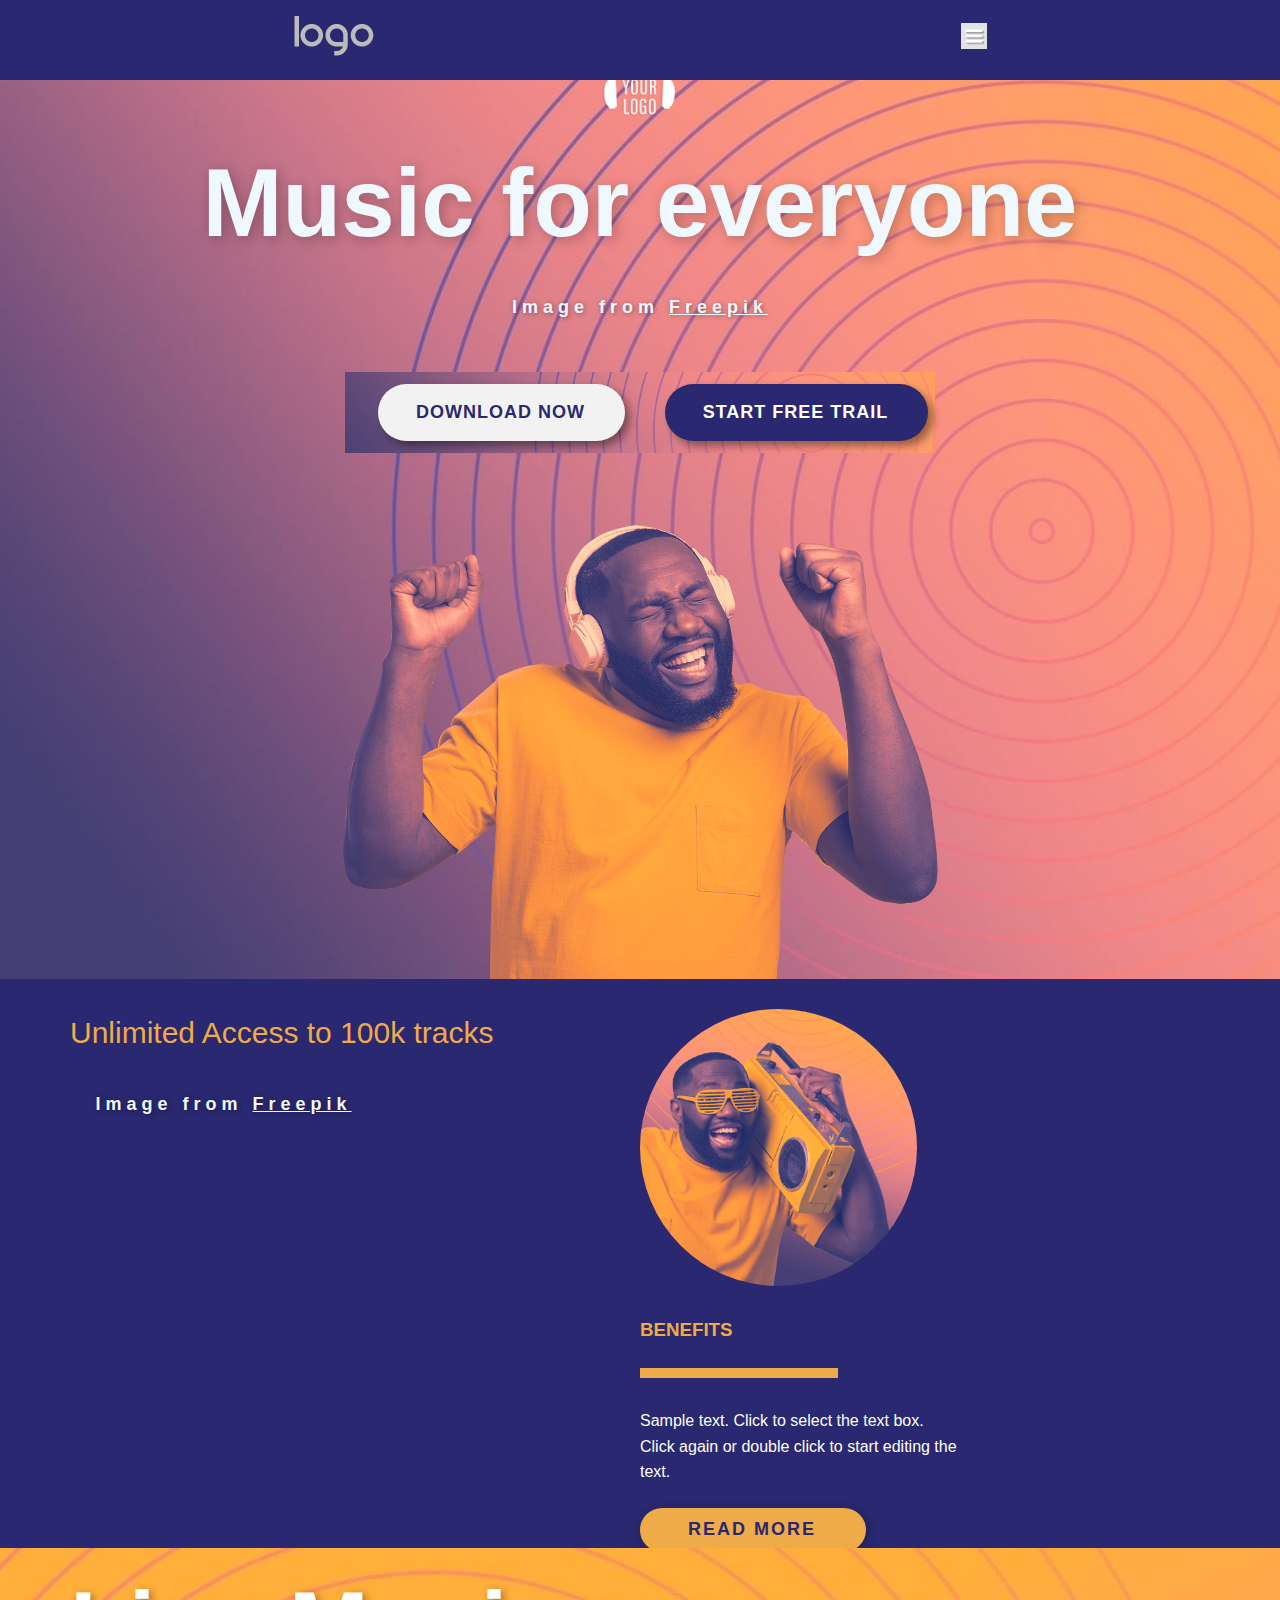
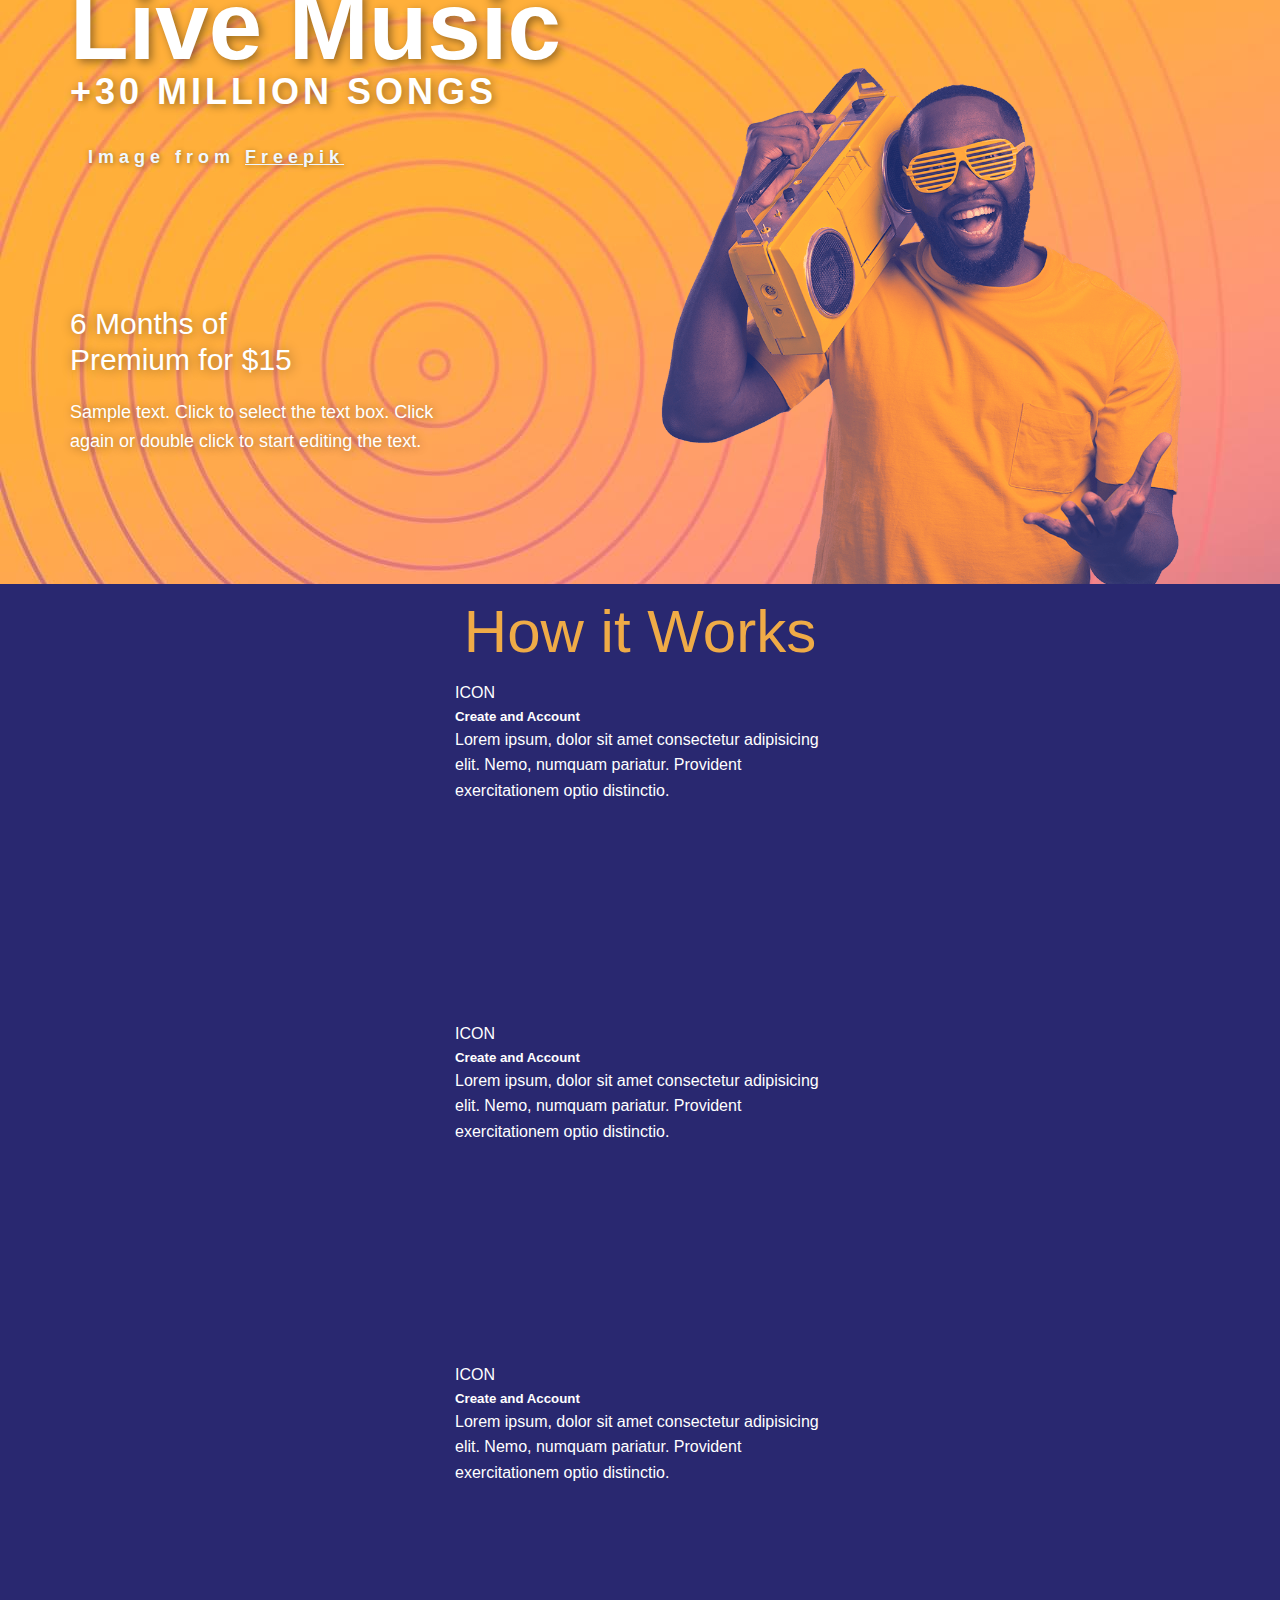
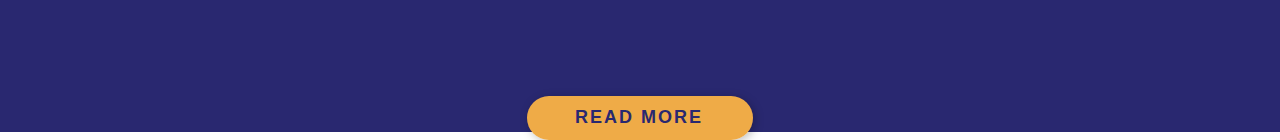
<file: index.html>
<!DOCTYPE html>
<html lang="en">

<head>
    <meta charset="UTF-8">
    <meta http-equiv="X-UA-Compatible" content="IE=edge">
    <meta name="viewport" content="width=device-width, initial-scale=1.0">
    <title>Document</title>
    <link rel="stylesheet" href="style.css">
    <style>


    </style>
</head>

<body>
    <header>
        <a href="#"><img src="./asserts/logo.png" class="logo" alt="logo"></a>
        <nav>
            <img src="/asserts/humburger.png" width="26px" height="26px" class="humburger" alt="">
        </nav>
    </header>
    <main>
        <section class="landing-page section-1">
            <img src="./asserts/you-logo.png" alt="" class="image-logo image">
            <h1>Music for everyone</h1>
            <p>Image from <a href="#">Freepik</a></p>

            <div class="landing-page l-links">
                <a href="" class="download l-buttons">Download Now</a>
                <a href="" class="free-trial l-buttons">Start Free Trail</a>
            </div>
            <img src="./asserts/landing-page.png" alt="" class="first-image image">
        </section>
        <section class="section-2">
            <div class="left-side">
                <h3>
                    Unlimited Access to 100k tracks
                </h3>
                <p>Image from <a href="#">Freepik</a></p>
            </div>
            <div class="right-side">
                <div class="sec-2-image">
                    <img src="./asserts/background-3.jpg" width="277" height="277" alt="" class="section-2-image">
                </div>
                <h3>Benefits</h3>
                <div class="sec-2-border"></div>
                <p>
                    Sample text. Click to select the text box. Click again or double click to start editing the text.
                </p>
                <a href="">Read More</a>
            </div>
        </section>
        <section class="section-3">

            <div class="section-3-left paragraphs">
                <h2 class="heading-3">Live Music</h2>
                <h4 class="heading-3">
                    +30 Million Songs
                </h4>
                <p class="first-paragraph">Image from <a href="#">Freepik</a></p>
                <h3>6 Months of Premium for $15</h3>
                <p class="second-paragraph">
                    Sample text. Click to select the text box.
                    Click again or double click to start editing the text.
                </p>
            </div>
            <div class="section-3-right image-3">
                <img src="./asserts/section-2.png" width="559" height="544" alt="" class="image-bottom">
            </div>

        </section>
        <section class="section-4">

            <div class="container">
                <div class="heading-4">
                    <h2>How it Works</h2>
                </div>
                
                <div class="icons-4">
                    <div class="icon">
                        <span>ICON</span>
                        <h5>Create and Account</h5>
                        <p>
                            Lorem ipsum, dolor sit amet consectetur adipisicing elit. Nemo, numquam pariatur.
                            Provident exercitationem optio distinctio.
                        </p>
                    </div>
                    <div class="icon">
                        <span>ICON</span>
                        <h5>Create and Account</h5>
                        <p>
                            Lorem ipsum, dolor sit amet consectetur adipisicing elit. Nemo, numquam pariatur.
                            Provident exercitationem optio distinctio.
                        </p>
                    </div>
                    <div class="icon">
                        <span>ICON</span>
                        <h5>Create and Account</h5>
                        <p>
                            Lorem ipsum, dolor sit amet consectetur adipisicing elit. Nemo, numquam pariatur.
                            Provident exercitationem optio distinctio.
                        </p>
                    </div>
                </div>
                <div class="link-4">
                    <a href="">Read More</a>
                </div>
                
            </div>

        </section>
        <section></section>
        <section></section>
        <section></section>
    </main>
    <footer></footer>
</body>

</html>
</file>
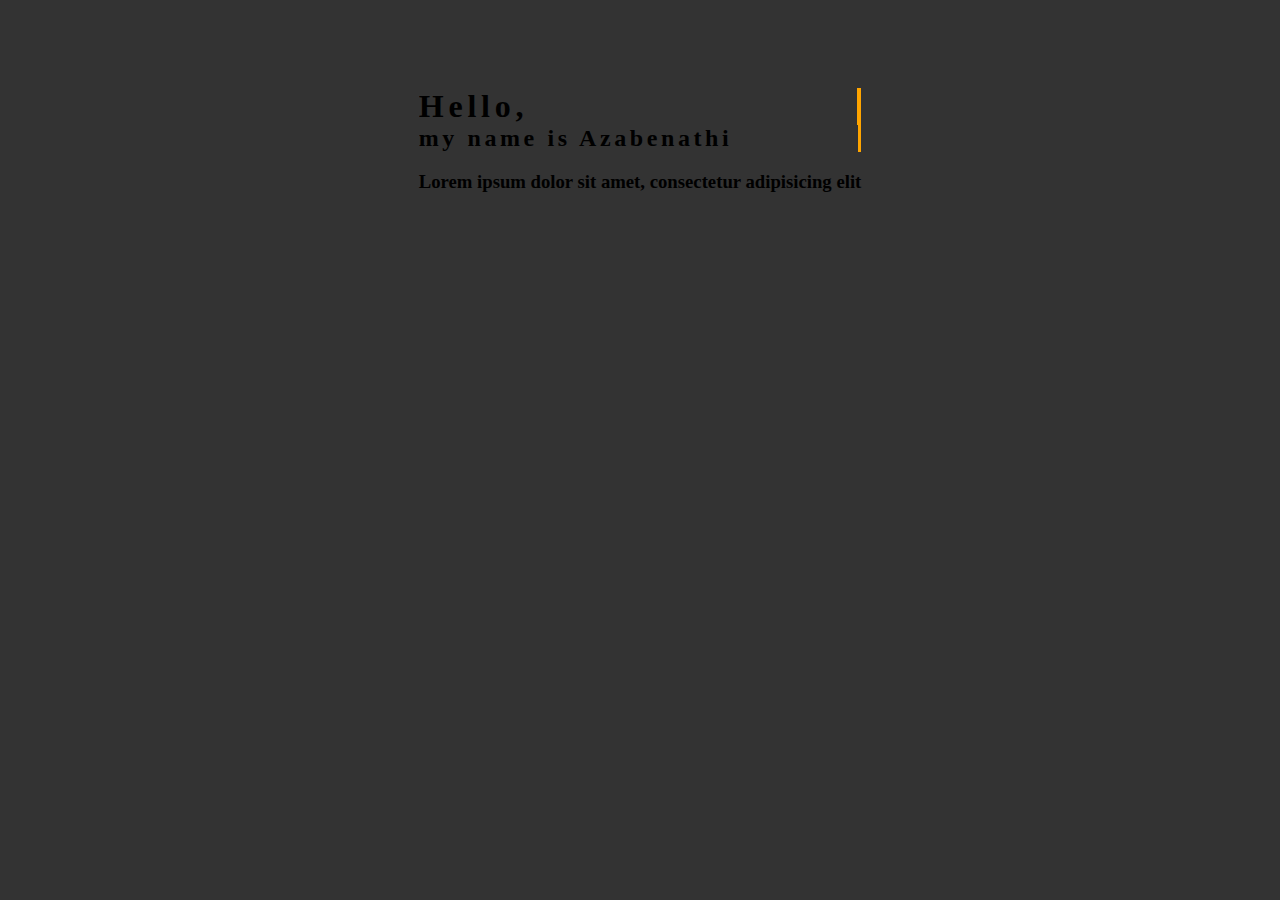
<file: alex/animation.html>
<!DOCTYPE html>
<html lang="en">

<head>
    <meta charset="UTF-8">
    <meta http-equiv="X-UA-Compatible" content="IE=edge">
    <meta name="viewport" content="width=device-width, initial-scale=1.0">
    <title>Animation</title>
    <style>
        body {
            background: #333;
            padding-top: 5em;
            display: flex;
            justify-content: center;
        }

        .typewriter h1 {
            overflow: hidden;
            /* Ensures the content is not revealed until the animation */
            border-right: .15em solid orange;
            /* The typwriter cursor */
            white-space: nowrap;
            /* Keeps the content on a single line */
            margin: 0 auto;
            /* Gives that scrolling effect as the typing happens */
            letter-spacing: .15em;
            /* Adjust as needed */
            animation:
                typing 1.5s steps(10, end)
                /* blink-caret .75s step-end infinite; */
        }

        .typewriter h2 {
            overflow: hidden;
            /* Ensures the content is not revealed until the animation */
            border-right: .15em solid orange;
            /* The typwriter cursor */
            white-space: nowrap;
            /* Keeps the content on a single line */
            margin: 0 auto;
            /* Gives that scrolling effect as the typing happens */
            letter-spacing: .15em;
            /* Adjust as needed */
            /* opacity: 0; */
            /* Hide it before animation */
            animation:
                typing2 1.5s steps(30, end),
                blink-caret .75s step-end infinite;
            animation-delay: 1.5s;
        }

        /* The typing effect */
        @keyframes typing {
            from {
                width: 0
            }

            to {
                width: 100%
            }
        }

        @keyframes typing2 {
            from {
                width: 0;
                opacity: 0;
            }

            1% {
                opacity: 1;
            }

            to {
                width: 100%;
                opacity: 1;
            }
        }

        /* The typewriter cursor effect */
        @keyframes blink-caret {

            from,
            to {
                border-color: transparent
            }

            50% {
                border-color: orange;
            }
        }
    </style>
</head>

<body>
    <div class="typewriter">
        <h1>Hello,</h1>
        <h2>my name is Azabenathi</h2>
        <h3>Lorem ipsum dolor sit amet, consectetur adipisicing elit</h3>
    </div>


</body>

</html>
</file>
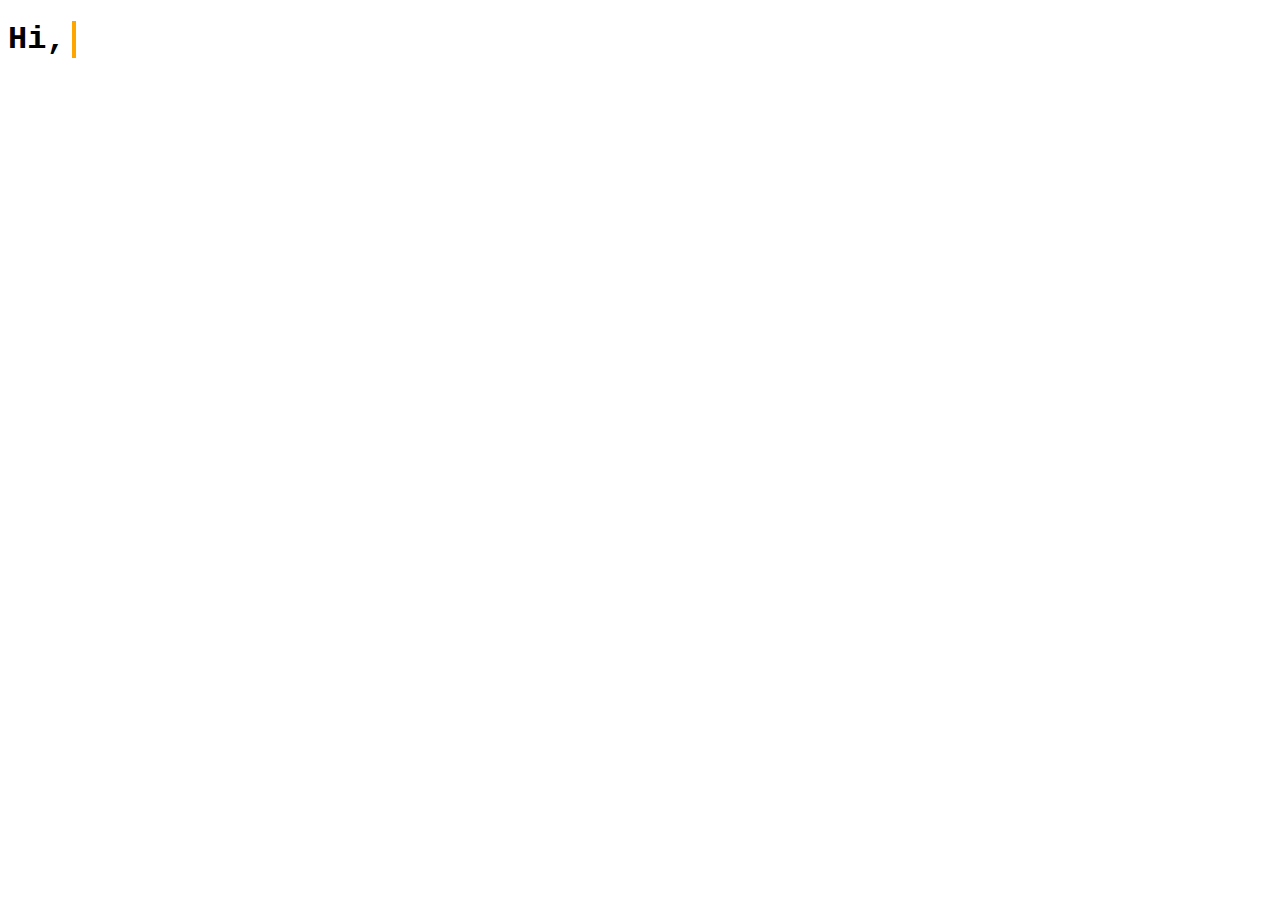
<file: alex/animation2.html>
<!DOCTYPE html>
<html lang="en">

<head>
    <meta charset="UTF-8">
    <meta http-equiv="X-UA-Compatible" content="IE=edge">
    <meta name="viewport" content="width=device-width, initial-scale=1.0">
    <title>Document</title>
    <style>
        .typing h1 {
  border-right: .15em solid orange;
  font-family: "Courier";
  /* font-size: 14px; */
  white-space: nowrap;
  overflow: hidden;
}
.typing h1 {
  width: 2em;
  animation: type 0.4s steps(5, end);
  animation-fill-mode: forwards;
}

.typing h2 {
    border-right: .15em solid orange;
  font-family: "Courier";
  /* font-size: 14px; */
  white-space: nowrap;
  overflow: hidden;
}
.typing h2 {
  width: 13.8em;
  opacity: 0;
  animation: type2 2s steps(40, end);
  animation-delay: 0.4s;
  animation-fill-mode: forwards;
}

.typing h3 {
    border-right: .15em solid orange;
  font-family: "Courier";
  /* font-size: 14px; */
  white-space: nowrap;
  overflow: hidden;
}
.typing h3 {
  width: 28em;
  opacity: 0;
  animation: type3 4s steps(40, end);
  animation-delay: 2.4s;
  animation-fill-mode: forwards;
}

.typing p {
    border-right: .15em solid orange;
  font-family: "Courier";
  /* font-size: 14px; */
  white-space: nowrap;
  overflow: hidden;
}
.typing p {
  width: 55.8em;
  opacity: 0;
  animation: type4 5s steps(20, end), blink .5s step-end infinite alternate;
  animation-delay: 6.4s;
  animation-fill-mode: forwards;
}

@keyframes type {
  0% {
    width: 0;
  }
  99.9% {
    border-right: .15em solid orange;
  }
  100% {
    border: none;
  }
}


@keyframes type2 {
  0% {
    width: 0;
  }
  1% {
    opacity: 1;
  }
  99.9% {
    border-right: .15em solid orange;
  }
  100% {
    opacity: 1;
    border: none;
  }
}

@keyframes type3 {
  0% {
    width: 0;
  }
  1% {
    opacity: 1;
  }
  99.9% {
    border-right: .15em solid orange;
  }
  100% {
    opacity: 1;
    border: none;
  }
}


@keyframes type4 {
  0% {
    width: 0;
  }
  1% {
    opacity: 1;
  }
  100% {
    opacity: 1;
  }
}



@keyframes blink {
  50% {
    border-color: transparent;
  }
}
@-webkit-keyframes blink {
  50% {
    border-color: tranparent;
  }
}
    </style>
</head>

<body>

    <div class="typing">
        <h1>Hi,</h1>
        <h2>I'm Azabenathi Pupuma.</h2>
        <h3>
            A Software Developer,
            <span>Asparing Data Scientist</span>.
        </h3>
        <p>
            A Web designer with experience in both <span>Front-end</span> and <span>Back-end</span>
            , UI/UX, Responsive Web Design.
        </p>
    </div>
</body>

</html>
</file>
<file: style.css>
* {
  margin: 0;
  padding: 0;
  box-sizing: border-box;
}
html, body {
  font-family: sans-serif;
  font-size: 16px;
  line-height: 1.6;
}
body {
  margin: 0;
  height: 100vh;
  width: 100%;
  color: #ffffff;
}

/* Head of the page */
header {
  position: absolute;
  top: 0;
  left: 0;
  width: 100%;
  height: 80px;
  background-color: #292870;
  display: flex;
  flex-direction: row;
  justify-content: space-around;
  align-items: center;
}
img .logo {
  display: table;
  white-space: nowrap;
  object-fit: cover;
  /* display: block; */
  vertical-align: middle;
  background-size: cover;
  background-position: 50% 50%;
  background-repeat: no-repeat;
}
header a {
  text-decoration: none;
  color: aliceblue;
}

main .landing-page {

    text-align: center;
    width: 100%;
    height: 100%;
    background-image: url(./asserts/background-1.jpg);
    background-position: 50% 50%;
    /* object-fit: cover; */
    background-size: cover;

    
}

main .landing-page h1 {
    text-shadow: 3px 3px 13px rgb(0 0 0 / 25%);
    font-size: 6rem;
    font-weight: 600;
    line-height: 1.2;
    font-family: Oswald, sans-serif;
    text-transform: none;
    margin: 7px auto 0;
    color: aliceblue;
}

main .landing-page p {
    font-size: 1.125rem;
    text-shadow: 1px 1px 5px rgb(0 0 0 / 40%);
    letter-spacing: 5px;
    font-weight: 600;
    width: 489px;
    margin: 33px auto 0;
    color: aliceblue;
}

a {
    color: aliceblue;
}
.image-logo {
    width: 88px;
    height: 88px;
    margin: 50px auto 0;
}
/*  */
div.l-links {
    margin: 50px auto 0;
    text-align: center;
    position: relative;
    display: flex;
    max-width: 100%;
    width: 590px;
    height: 81px;
}

a.download {
    font-weight: 700;
    letter-spacing: 1px;
    font-size: 1.125rem;
    align-self: center;
    background: #f2f2f2;
    text-transform: uppercase;
    box-shadow: 5px 5px 8px 0 rgb(0 0 0 / 40%);
    margin: 0 auto 0 33px;
    padding: 14px 40px 15px 38px;
    text-decoration: none;
    color: #292870;
    border-radius: 50px;
}
a.download:hover {
    background: #292870;;
    color: #f2f2f2;
    
}

a.free-trial {
    font-weight: 700;
    letter-spacing: 1px;
    font-size: 1.125rem;
    align-self: center;
    background-color: #292870;
    text-transform: uppercase;
    box-shadow: 5px 5px 8px 0 rgb(0 0 0 / 40%);
    margin: 0 auto 0 33px;
    padding: 14px 40px 15px 38px;
    text-decoration: none;
    color: #ffffff;
    border-radius: 50px;
}
a.free-trial:hover {
    background-color: #efab47;
}

img.first-image {
    height: 493px;
    width: 916px;
    margin: 33px auto 0;
    object-fit: contain;
    background-size: contain;
}

.image {
    object-fit: cover;
    vertical-align: middle;
    /* display: block; */
    background-size: cover;
    background-position: 50% 50%;
    background-repeat: no-repeat;
}

/* Second Section of the project */
.section-2 {
    position: relative;
    display: flex;
    justify-content: center;
    background-color: #292870;
}

.left-side {
    width: 570px;
    height: 569px;
    padding: 30px 30px 30px 0;
    
}
.right-side {
    width: 570px;
    height: 569px;
    padding: 30px 30px 30px 0;
}
 .left-side h3 {
    font-family:'Lucida Sans', 'Lucida Sans Regular', 
    'Lucida Grande', 'Lucida Sans Unicode', Geneva, 
    Verdana, sans-serif, Oswald, sans-serif ;
    color: #efab47;
    font-weight: 400;
    font-size: 1.875rem;
    margin: 0 auto 0 0;
 }
 .left-side p {
    font-size: 1.125rem;
    text-shadow: 1px 1px 5px rgb(0 0 0 / 40%);
    letter-spacing: 5px;
    font-weight: 600;
    width: 489px;
    margin: 33px auto 0;
    color: aliceblue;
 }
.right-side .sec-2-image {
    width: 270px;
    height: 270px;
    /* background: url(./asserts/background-3.jpg); */
    border-radius: 50%;
    background-position: 50% 50%;
    margin: 0 283px 0 0;
}
 .right-side .section-2-image{
    width: 277px;
    height: 277px;
    border-radius: 50%;
 }

 .right-side h3 {
    text-transform: uppercase;
    font-weight: 700;
    margin: 36px auto 0 0;
    color: #efab47
 }

 .right-side .sec-2-border {
    width: 198px;
    height: 10px;
    transform-origin: left center;
    margin: 23px auto 0 0;
    background-color: #efab47;;
 }

 .right-side p {
    margin: 30px 219px 30px 0;
    color: #ffffff;
 }
 .right-side a {
    text-decoration: none;
    text-transform: uppercase;
    color: #292870;
    letter-spacing: 2px;
    font-size: 1.125rem;
    box-shadow: 2px 2px 10px 0 rgb(0 0 0 / 25%);
    font-weight: 600;
    margin: 20px auto 0 0; 
    background-color: #efab47;
    align-self: center;
    padding: 11px 50px 13px 48px;
    border-radius: 50px;
 }
 .right-side a:hover {
    background-color: #ffffff; 
 }

 /* Third section of the page */

 .section-3 {
    background: url(./asserts/background-2.jpg);
    position: relative;
    display: flex;
    justify-content: center;
    flex-direction: row;
 }

 .section-3 .paragraphs {
     width: 551px;
     height: 636px;
     padding: 30px 26px 30px 0;
     text-align: left;
     color: #ffffff;
 }
 .section-3 .section-3-right{
     width: 589px;
     height: 636px;
 }

 .section-3 .paragraphs h2 {
    line-height: 1;
    text-shadow: 3px 3px 9px rgb(0 0 0 / 40%);
    font-weight: 700;
    font-family: Oswald, sans-serif;
    font-size: 6rem;
    margin: 0 auto 0 0;
 }

.section-3 .paragraphs h4  {
    text-shadow: 2px 2px 9px rgb(0 0 0 / 40%);
    font-size: 2.25rem;
    line-height: 1;
    letter-spacing: 4px;
    background-image: none;
    text-transform: uppercase;
    font-weight: 600;
    box-shadow: 2px 2px 0 0 rgb(0 0 0 / 0%);
    font-family: Montserrat, sans-serif;
    margin: 0 auto 0 0;
 }
 .section-3 .paragraphs .first-paragraph {
    font-size: 1.125rem;
    text-shadow: 1px 1px 5px rgb(0 0 0 / 40%);
    letter-spacing: 5px;
    font-weight: 600;
    width: 489px;
    margin: 33px auto 0;
    color: aliceblue;
 }
 .section-3 .paragraphs h3 {
    text-shadow: 1px 1px 11px rgb(0 0 0 / 40%);
    font-size: 2.25rem;
    margin: 134px 266px 0 0;
    font-weight: 400;
    font-size: 1.875rem;
    line-height: 1.2;
    
 }
 .section-3 .paragraphs .second-paragraph{
    font-size: 1.125rem;
    line-height: 1.6;
    text-shadow: 1px 1px 10px rgb(0 0 0 / 40%);
    letter-spacing: 0px;
    text-transform: none;
    font-weight: 400;
    font-family: Montserrat, sans-serif;
    margin: 20px 146px 0 0;
}



 div.section-3-right.image-3 {
    padding: 0 0 0 30px;
    display: flex;
    flex-direction: column;
    justify-content: flex-end;
    position: relative;
    /* flex: 1; */
    max-width: 100%;
 }
 .section-3 .paragraphs img {
    margin-top: 62px;
    margin-bottom: 0;
    /* height: 544px; */
 }

 /* Section four to finish */
 
 .section-4 {
    display: block;
    position: relative;
    background-color: #292870;
 }
 
 .section-4 .container {
     display: flex;
     flex-direction: column;
     align-items: center;
 }
 .section-4 h2 {
    font-weight: 400;
    font-size: 3.75rem;
    margin-top: 60px;
    margin: 0px auto 0 0;
    color: #efab47;
    
 }

 /* .section-4 .icons-4 {
     display: flex;
     flex-direction: row;
     justify-content: center;
 } */
 .section-4 .icons-4 .icon {
     width: 370px;
     height: 341px;
 }

 .section-4 a {
    text-decoration: none;
    text-transform: uppercase;
    color: #292870;
    letter-spacing: 2px;
    font-size: 1.125rem;
    box-shadow: 2px 2px 10px 0 rgb(0 0 0 / 25%);
    font-weight: 600;
    margin: 20px auto 0 0; 
    background-color: #efab47;
    align-self: center;
    padding: 11px 50px 13px 48px;
    border-radius: 50px;
 }

 .section-4 a:hover {
    background-color: #ffffff; 
 }
</file>
